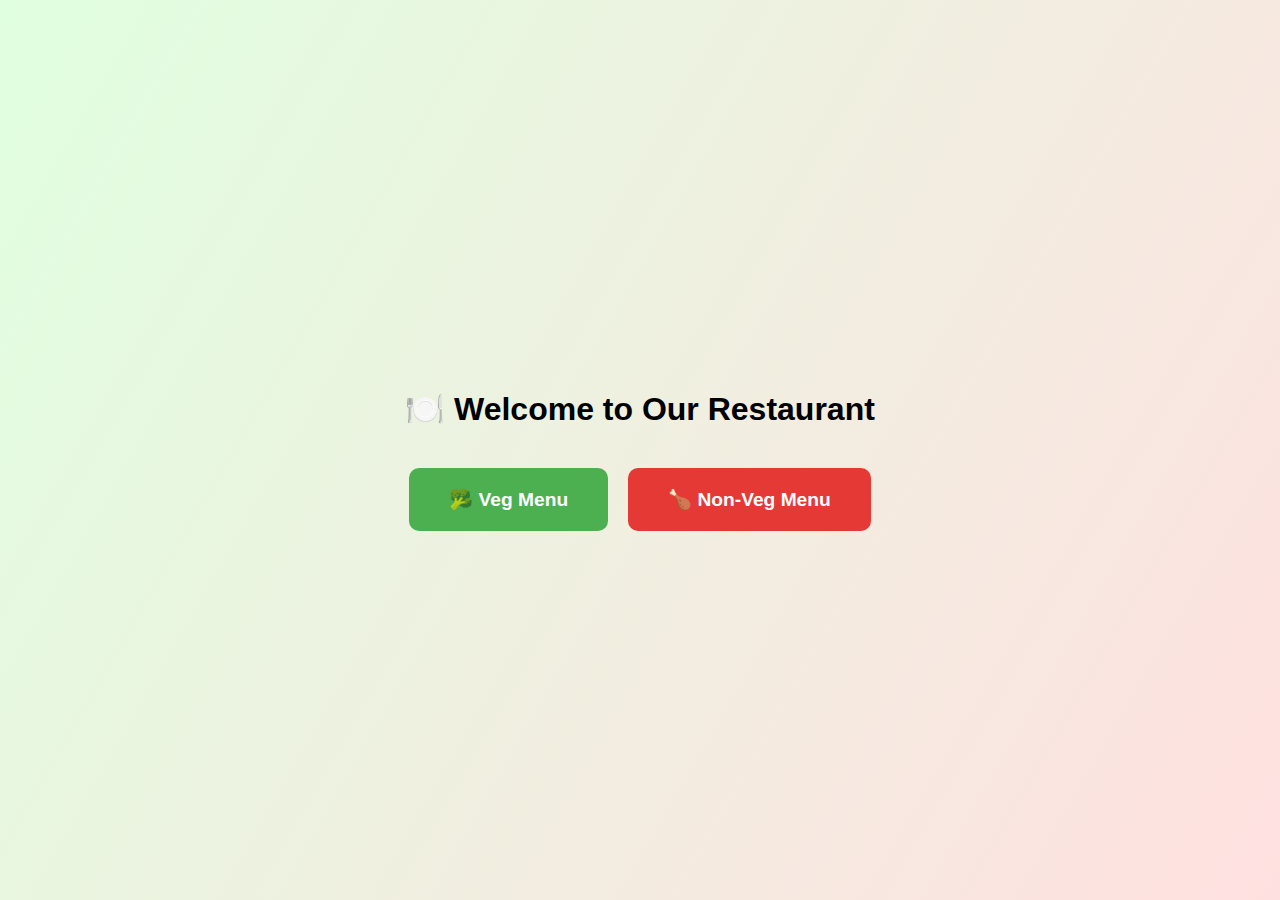
<file: index.html>
<!DOCTYPE html>
<html lang="en">
<head>
  <meta charset="UTF-8" />
  <meta name="viewport" content="width=device-width, initial-scale=1.0"/>
  <title>Welcome | Select Menu</title>
  <link rel="stylesheet" href="styles.css" />
  <style>
    body {
      background: linear-gradient(120deg, #e0ffe0, #ffe0e0);
      display: flex;
      flex-direction: column;
      align-items: center;
      justify-content: center;
      height: 100vh;
      font-family: Arial, sans-serif;
      margin: 0;
    }

    h1 {
      margin-bottom: 40px;
    }

    .menu-choice {
      display: flex;
      gap: 20px;
    }

    .menu-button {
      padding: 20px 40px;
      font-size: 1.2rem;
      border: none;
      border-radius: 10px;
      cursor: pointer;
      color: white;
      font-weight: bold;
      transition: background 0.3s ease;
    }

    .veg {
      background-color: #4CAF50;
    }
    .veg:hover {
      background-color: #3e8e41;
    }

    .nonveg {
      background-color: #E53935;
    }
    .nonveg:hover {
      background-color: #c62828;
    }
  </style>
</head>
<body>

  <h1>🍽️ Welcome to Our Restaurant</h1>
  <div class="menu-choice">
    <button class="menu-button veg" onclick="location.href='veg.html'">🥦 Veg Menu</button>
    <button class="menu-button nonveg" onclick="location.href='nonveg.html'">🍗 Non-Veg Menu</button>
  </div>

</body>
</html>
</file>
<file: styles.css>
body {
  font-family: Arial, sans-serif;
  background-color: #fefefe;
  margin: 0;
  padding: 0;
}

.container {
  max-width: 700px;
  margin: auto;
  padding: 20px;
}

h1 {
  text-align: center;
}

.menu-item {
  border: 1px solid #ccc;
  border-radius: 10px;
  padding: 15px;
  margin: 15px 0;
  cursor: pointer;
  transition: box-shadow 0.3s;
  background-color: #fff;
}

.menu-item:hover {
  box-shadow: 0 2px 10px rgba(0,0,0,0.1);
}

.details {
  display: none;
  margin-top: 10px;
}

.details img {
  width: 100%;
  max-width: 300px;
  border-radius: 8px;
}


.nav-link {
  display: inline-block;
  margin-bottom: 20px;
  text-decoration: none;
  color: #fff;
  background-color: #444;
  padding: 10px 20px;
  border-radius: 5px;
  font-weight: bold;
}
.nav-link:hover {
  background-color: #222;
}
</file>
